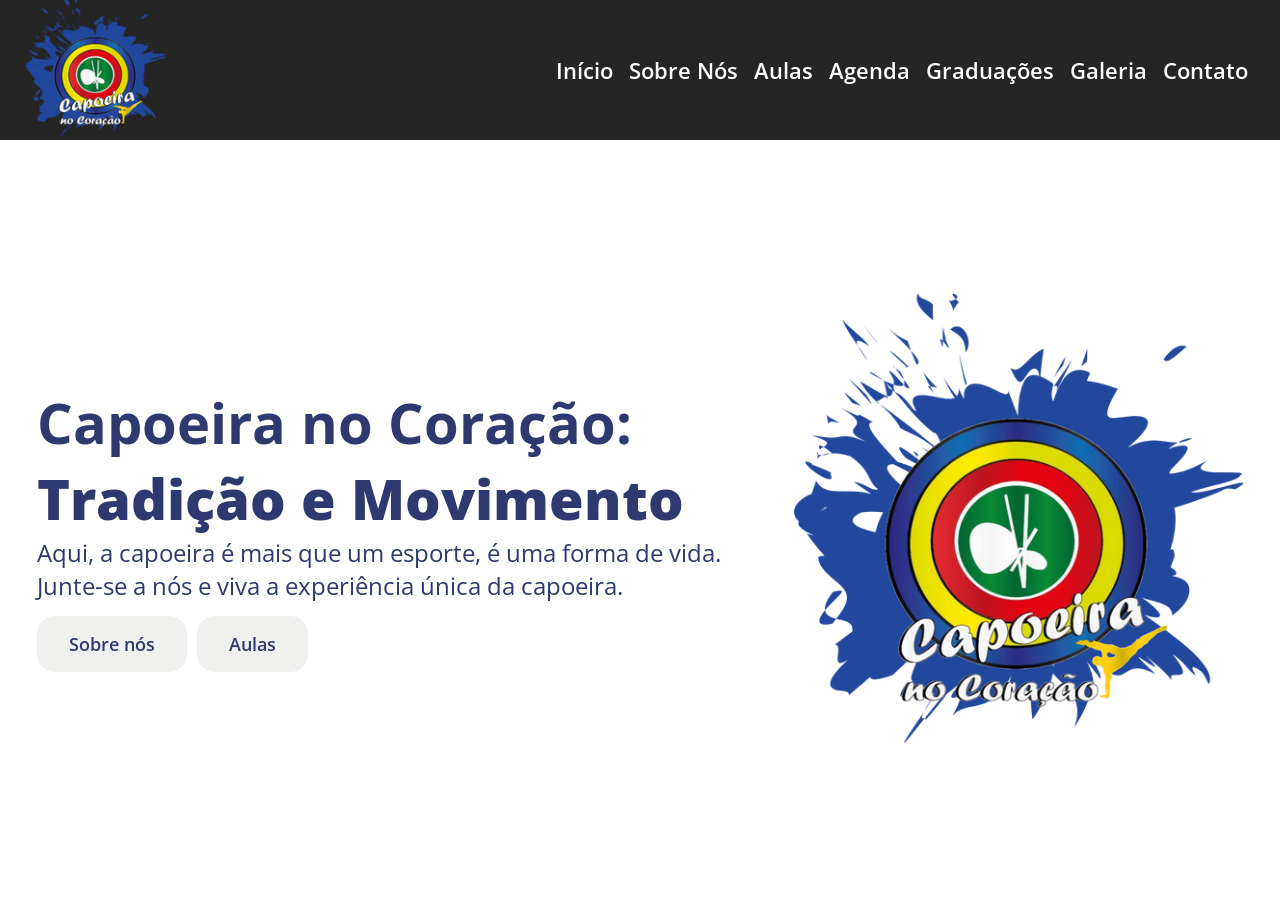
<file: index.html>
<!DOCTYPE html>
<html lang="pt-BR">
<head>
    <meta charset="UTF-8">
    <meta name="viewport" content="width=device-width, initial-scale=1.0">
    <link rel="stylesheet" href="/src/css/index.css">
    <link rel="icon" type="image/png" href="/src/img/logo/001.png">
    <link rel="stylesheet" href="https://cdn.jsdelivr.net/npm/bootstrap-icons@1.11.3/font/bootstrap-icons.min.css">
    <title>Capoeira no Coração</title>
</head>
<body>
    <header class="header-desktop">
        <figure>
            <img src="/src/img/logo/001.png" alt="Logo Capoeira no Coração">
        </figure>
        <nav>
            <ul>
                <a href="#">Início</a>
                <a href="#">Sobre Nós</a>
                <a href="#">Aulas</a>
                <a href="#">Agenda</a>
                <a href="#">Graduações</a>
                <a href="#">Galeria</a>
                <a href="#">Contato</a>
            </ul>
        </nav>
    </header>
    <header class="header-mobile">
        <figure>
            <img src="/src/img/logo/001.png" alt="Logo Capoeira no Coração">
        </figure>
        <!-- Botão de menu (ícone hamburguer) -->
        <a href="#" class="menu-toggle-open"><i class="bi bi-list"></i></a>
        
        <!-- Navegação (ul com links dentro de li) -->
        <nav>
            <a href="#" class="menu-toggle-close"><i class="bi bi-x-lg"></i></a>
            <ul>
                <a href="#">Início</a>
                <a href="#">Sobre Nós</a>
                <a href="#">Aulas</a>
                <a href="#">Agenda</a>
                <a href="#">Graduações</a>
                <a href="#">Galeria</a>
                <a href="#">Contato</a>
            </ul>
        </nav>
    </header>
    
    <section class="conteudo-inicio">
        <div>
            <h1>Capoeira no Coração:<br><span>Tradição e Movimento</span></h1>
            <p>Aqui, a capoeira é mais que um esporte, é uma forma de vida. <br>Junte-se a nós e viva a experiência única da capoeira.</p>
            <div class="inicio-botoes" style="margin-top: 30px;">
                <a href="#">Sobre nós</a>
                <a href="#">Aulas</a>
            </div>
        </div>
        <div>
            <figure>
                <img src="/src/img/logo/002.png" alt="Logo Capoeira no Coração">
            </figure>
        </div>
    </section>
    <script src="/src/js/index.js"></script>
</body>
</html>
</file>
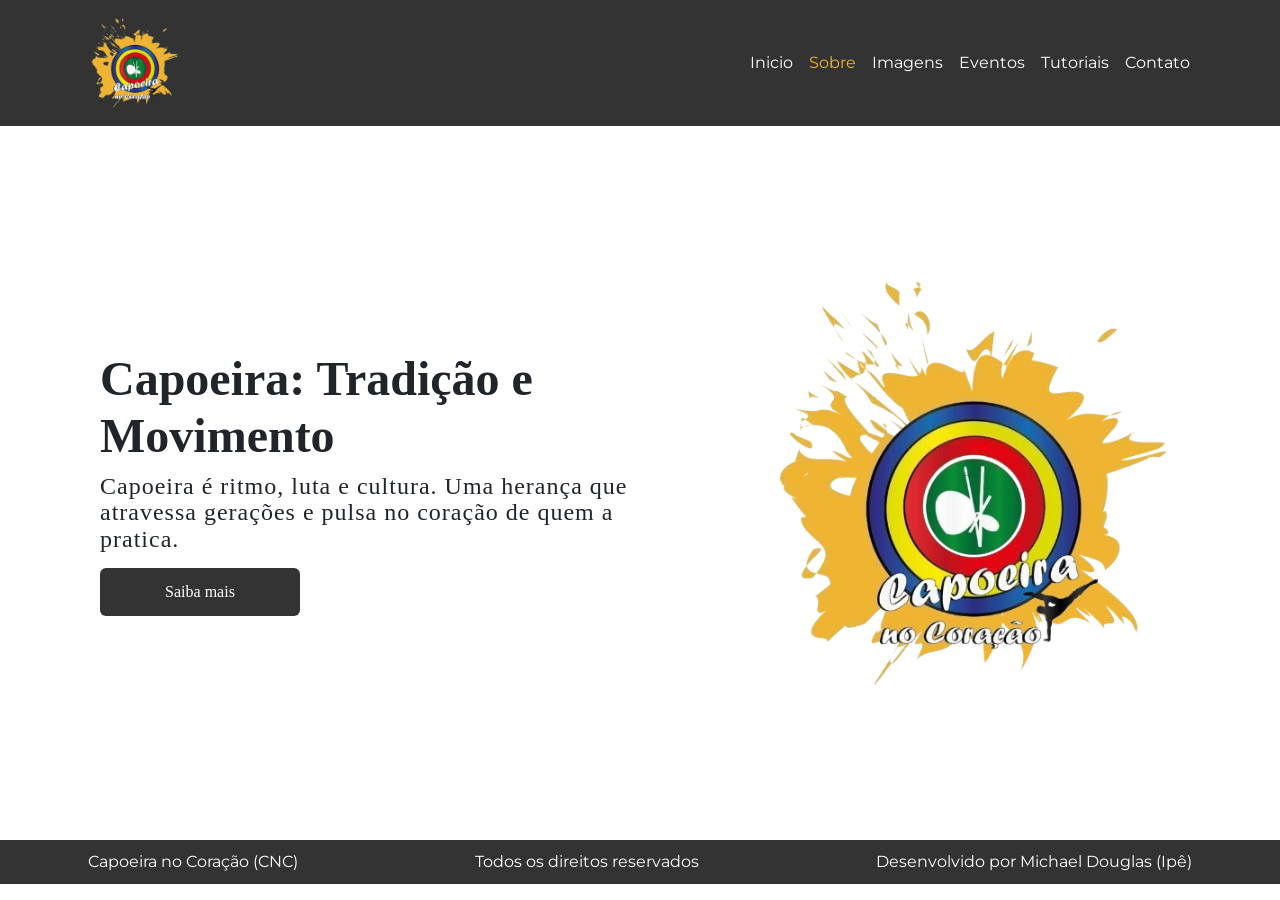
<file: sobre.html>
<!DOCTYPE html>
<html lang="pt-BR">
<head>
    <meta charset="UTF-8">
    <meta name="viewport" content="width=device-width, initial-scale=1.0">
    <link rel="stylesheet" href="/src/css/sobre.css">
    <link rel="shortcut icon" href="/src/img/logo4.png" type="image/x-icon">
    <link href="https://cdn.jsdelivr.net/npm/bootstrap@5.3.3/dist/css/bootstrap.min.css" rel="stylesheet" integrity="sha384-QWTKZyjpPEjISv5WaRU9OFeRpok6YctnYmDr5pNlyT2bRjXh0JMhjY6hW+ALEwIH" crossorigin="anonymous">
    <title>Capoeira no Coração - Sobre</title>
</head>
<body>
    <header>
        <nav class="navbar navbar-expand-lg">
            <div class="container d-flex justify-content-between align-items-center">
                <a class="navbar-brand" href="/index.html">
                    <img src="/src/img/logo4.png" alt="Logo Capoeira no Coração">
                </a>
                <button class="navbar-toggler" type="button" data-bs-toggle="collapse" data-bs-target="#navbarNav" aria-controls="navbarNav" aria-expanded="false" aria-label="Toggle navigation">
                    <span class="navbar-toggler-icon"></span>
                </button>
                <div class="collapse navbar-collapse" id="navbarNav">
                    <ul class="navbar-nav ms-auto">
                        <li class="nav-item">
                            <a class="nav-link" aria-current="page" href="/index.html">Inicio</a>
                        </li>
                        <li class="nav-item">
                            <a class="nav-link active" href="/sobre.html">Sobre</a>
                        </li>
                        <li class="nav-item">
                            <a class="nav-link" href="/imagens.html">Imagens</a>
                        </li>
                        <li class="nav-item">
                            <a class="nav-link" href="/eventos.html">Eventos</a>
                        </li>
                        <li class="nav-item">
                            <a class="nav-link" href="/tutoriais.html">Tutoriais</a>
                        </li>
                        <li class="nav-item">
                            <a class="nav-link" href="/contato.html">Contato</a>
                        </li>
                    </ul>
                </div>
            </div>
        </nav>
    </header>

    <main>
        <section class="secao1">
            <div class="container cont1">
                <h2>Capoeira: Tradição e Movimento</h2>
                <p>Capoeira é ritmo, luta e cultura. Uma herança que atravessa gerações e pulsa no coração de quem a pratica.</p>
                <a href="#">Saiba mais</a>
            </div>
            <div class="container cont2">
                <img src="/src/img/logo4.png" alt="Logo Capoeira no Coração">
            </div>
        </section>
    </main>

    <footer>
        <p class="footer-title">Capoeira no Coração (CNC)</p>
        <p>Todos os direitos reservados</p>
        <p>Desenvolvido por Michael Douglas (Ipê)</p>
    </footer> 

    <script src="https://cdn.jsdelivr.net/npm/bootstrap@5.3.3/dist/js/bootstrap.bundle.min.js" integrity="sha384-YvpcrYf0tY3lHB60NNkmXc5s9fDVZLESaAA55NDzOxhy9GkcIdslK1eN7N6jIeHz" crossorigin="anonymous"></script>

</body>
</html>
</file>
<file: src/css/sobre.css>
@import url('https://fonts.googleapis.com/css2?family=Montserrat:wght@400;700&display=swap');

*{
    padding: 0;
    margin: 0;
    box-sizing: border-box;
}

/* Estilo da barra de navegação */
.navbar {
    background-color: #333;
    font-family: 'Montserrat', sans-serif; /* Adiciona a fonte ao menu */
}

/* Botão de menu no mobile */
.navbar-toggler {
    border: 2px solid white; /* Borda do botão */
    transition: border 0.3s ease-in-out, background-color 0.3s ease-in-out;
}

/* Ícone do botão de menu no mobile */
.navbar-toggler .navbar-toggler-icon {
    background-image: url("data:image/svg+xml;charset=utf8,%3Csvg xmlns='http://www.w3.org/2000/svg' viewBox='0 0 30 30'%3E%3Cpath stroke='rgba%28255,255,255,1%29' stroke-width='2' d='M4 7h22M4 15h22M4 23h22'/%3E%3C/svg%3E");
}

/* Botão ativo */
.navbar-toggler:focus,
.navbar-toggler:active {
    border-color: #efb432; /* Borda ativa */
    background-color: #efb432;
}

/* Links do menu */
.navbar-nav .nav-link {
    color: white; /* Cor dos links */
    transition: color 0.3s ease-in-out; /* Suavização na transição */
    font-family: 'Montserrat', sans-serif; /* Aplica a fonte aos links */
}

/* Hover no link */
.navbar-nav .nav-link:hover {
    color: #efb432; /* Cor de hover */
}

/* Link ativo */
header .navbar-nav .nav-link.active {
    color: #efb432; /* Cor do link ativo */
}

main .secao1{
    width: 100%;
    height: 86.3vh;
    background-color: white;
    display: flex;
    justify-content:space-around;
    align-self: center;
}

main .secao1 .container{
    width: 50%;
    display: flex;
    justify-content: center;
    align-self: center;
    flex-direction: column;
}

main .container h2{
    font-family: "Poppins", serif;
    font-weight: 900;
    font-style: normal;
    font-size: 3rem;
    width: 450px;
}

main .container p{
    font-family: "Poppins", serif;
    font-weight: 400;
    font-style: normal;
    font-size: 1.5rem;
    width: 550px;
    letter-spacing: 1px; /* Ajusta o espaçamento entre as letras */
    line-height: 1.1;
}

main .cont1{
    padding: 0px 100px;
}

main .cont2{
    display: flex;
    justify-content: center;
    align-items: center;
}

main .cont1 a{
    background-color: #333;
    width: 200px;
    display: flex;
    justify-content: center;
    align-items: center;
    border-radius: 6px;
    padding: 12px 12px;
    text-decoration: none;
    color: white;
    transition: 0.8s;
    font-family: "Poppins", serif;
    font-weight: 500;
    font-style: normal;
}

main .cont1 a:hover{
    background-color: #efb432;
}

main .cont2 img{
    width: 500px;
    height: auto;
}

/* Ajustes gerais */
.navbar-brand img {
    width: 100px;
    height: auto;
    
}

footer {
    display: flex;
    justify-content: space-around;
    background-color: #333; /* Cor de fundo */
    color: white; /* Cor do texto */
    text-align: center; /* Centraliza o texto */
    padding: 0px 0; /* Espaçamento interno */
    font-family: 'Montserrat', sans-serif; /* Usa a fonte Montserrat */
}

/* Estilo padrão para mobile (cascata) */
footer p {
    margin: 10px 0; /* Espaçamento vertical entre parágrafos */
}
/* Estilo para telas 1366 */
@media (max-width: 1400px) {
    main .secao1{
        width: 100%;
        height: 79.3vh;
        background-color: white;
    }

    main .cont2 img{
        width: 450px;
        height: auto;
    }
}

/* Estilo dos links no modo mobile */
@media (max-width: 768px) {
    
    .navbar-nav {
        display: flex;
        justify-content: space-between;
        flex-direction: column; /* Coloca os links um abaixo do outro */
        align-items: center; /* Centraliza os links horizontalmente */
        text-align: center;
        gap: 10px; /* Espaçamento entre os itens */
    }

    .navbar-collapse {
        justify-content: right; /* Centraliza o menu */
    }

    .navbar-brand img {
        width: 80px;
    }

    footer {
        display: flex; /* Usando Flexbox */
        justify-content: space-between; /* Espaçamento entre os itens */
        flex-direction: column;
        align-items: center; /* Alinha verticalmente */
        padding: 20px; /* Ajuste o padding conforme necessário */
    }

    footer p {
        margin: 0; /* Remove margens para alinhamento adequado */
    }

    .footer-title {
        display: none; /* Oculta o parágrafo "Capoeira no Coração (CNC)" */
    }

    main .secao1{
        width: 100%;
        height: 80vh;
        background-color: white;
    }

    main .cont1{
        z-index: 2;
        padding: 0px 0px;
        display: flex;
        justify-content: center;
        align-items: center;
    }

    main .cont2{
        z-index: 1;
        position: absolute;
    }

    main .cont1 h2, 
    main .cont1 p{
        text-align: center;
    }

    main .cont1 h2{
        font-size: 1.8rem;
    }

    main .cont1 p{
        font-size: 1rem;
        width: 350px;
    }

    main .cont2 img{
        opacity: 0.2;
    }

}
</file>
<file: src/css/index.css>
@import url('https://fonts.googleapis.com/css2?family=Open+Sans:ital,wght@0,300..800;1,300..800&display=swap');
@import url("https://cdn.jsdelivr.net/npm/bootstrap-icons@1.11.3/font/bootstrap-icons.min.css");

*{
    padding: 0;
    margin: 0;
    box-sizing: border-box;
}

.header-desktop{
    width: 100%;
    height: 140px;
    background-color: #252525;
    display: flex;
    justify-content:space-between;
    align-items: center;
    padding: 0px 2%;
    position: fixed;
}

.header-desktop figure img{
    width: 140px;
    height: 140px;
}

/* Estilo básico para o link */
.header-desktop nav a {
    font-family: "Open Sans", sans-serif;
    font-optical-sizing: auto;
    font-size: 22px;
    font-weight: 600;
    font-style: normal;
    color: white;
    list-style: none;
    text-decoration: none;
    margin: 0px 6px;
    position: relative; /* Necessário para o pseudo-elemento ::after */
    transition: 0.3s;
}

/* Efeito ao passar o mouse */
.header-desktop nav a:hover {
    color: #106EB5; /* Garante que a cor do texto continue branca */
}

/* Adiciona o sublinhado da esquerda para a direita */
.header-desktop nav a::after {
    content: ''; /* Necessário para criar o pseudo-elemento */
    position: absolute;
    bottom: 0;
    left: 0;
    width: 100%; /* O sublinhado será do tamanho total do link */
    height: 3px; /* Espessura do sublinhado */
    background-color: #106EB5; /* Cor do sublinhado */
    transform: scaleX(0); /* Inicialmente o sublinhado não é visível */
    transform-origin: bottom right; /* Começa da direita e se expande para a esquerda */
    transition: transform 0.3s ease-out; /* Efeito suave de transição */
}

/* Quando o mouse passa sobre o link */
.header-desktop nav a:hover::after {
    transform: scaleX(1); /* O sublinhado aparece da esquerda para a direita */
    transform-origin: bottom left; /* Agora o sublinhado se expande da esquerda para a direita */
}

.header-mobile{
    display: none;
}

.conteudo-inicio{
    width: 100%;
    height: 100vh;
    padding-top: 140px;
    display: flex;
    justify-content: space-around;
    align-items: center;
}

.conteudo-inicio figure img{
    width: 450px;
    height: 450px;
}

.conteudo-inicio h1{
    font-family: "Open Sans", sans-serif;
    font-optical-sizing: auto;
    font-size: 56px;
    font-weight: 700;
    font-style: normal;
    color: #2e3a6f;
}

.conteudo-inicio span{
    font-weight: 800;
}

.conteudo-inicio p{
    font-family: "Open Sans", sans-serif;
    font-optical-sizing: auto;
    font-size: 24px;
    font-weight: 400;
    font-style: normal;
    color: #2e3a6f;
}

.conteudo-inicio a{
    padding: 16px 32px;
    margin-right: 6px;
    background-color: #f0f1ef;
    border-radius: 18px;
    color: #2e3a6f;
    text-decoration: none;
    font-family: "Open Sans", sans-serif;
    font-optical-sizing: auto;
    font-size: 18px;
    font-weight: 600;
    font-style: normal;
    transition: 0.3s;
}

.conteudo-inicio a:hover{
    background-color: #106EB5;
    color: white;
}

/* Media Query para dispositivos móveis */
@media only screen and (max-width: 768px) {
    .header-desktop {
        display: none; /* Esconde o cabeçalho desktop em dispositivos móveis */
    }

    .header-mobile {
        background-color: #252525;
        display: flex;
        justify-content:space-between;
        align-items: center;
        padding: 0px 5%;
        position: fixed;
        width: 100%;
    }
    .header-mobile nav{
        display: none;
        justify-content: center;
        align-items: center;
        flex-direction: column;
        position: absolute;
        width: 100%;
        height: 100vh;
        background-color: #252525;
        top: 0;
        left: 0;
    }

    .header-mobile nav a {
        font-family: "Open Sans", sans-serif;
        font-optical-sizing: auto;
        font-size: 22px;
        font-weight: 600;
        font-style: normal;
        color: white;
        list-style: none;
        text-decoration: none;
        margin: 6px 0px;
        position: relative; /* Necessário para o pseudo-elemento ::after */
        transition: 0.3s;
    }
    
    /* Efeito ao passar o mouse */
    .header-mobile nav a:hover {
        color: #106EB5; /* Garante que a cor do texto continue branca */
    }

    .header-mobile nav a:focus {
        color: #106EB5; /* Garante que a cor do texto continue branca */
    }

    .header-mobile nav ul{
        display: flex;
        flex-direction: column;
        align-items: center;
    }

    .header-mobile nav .menu-toggle-close{
        position: fixed;
        top: 0;
        right: 0;
        margin-right: 5%;
        margin-top: 5%;
    }

    .header-mobile .menu-toggle-open{
        font-family: "Open Sans", sans-serif;
        font-optical-sizing: auto;
        font-size: 40px;
        font-weight: 600;
        font-style: normal;
        color: white;
        list-style: none;
        text-decoration: none;
        margin: 6px 0px;
        position: relative; /* Necessário para o pseudo-elemento ::after */
        transition: 0.3s;
    }

    /* Efeito ao passar o mouse */
    .header-mobile.menu-toggle-open:hover {
        color: #106EB5; /* Garante que a cor do texto continue branca */
    }

    .header-mobile.menu-toggle-open:focus {
        color: #106EB5; /* Garante que a cor do texto continue branca */
    }

    .conteudo-inicio{
        width: 100%;
        height: 100vh;
        padding-top: 140px;
        display: flex;
        justify-content: space-around;
        align-items: center;
    }
    
    .conteudo-inicio figure img{
        width: 450px;
        height: 450px;
        display: none;
    }
    
    .conteudo-inicio h1{
        font-family: "Open Sans", sans-serif;
        font-optical-sizing: auto;
        font-size: 28px;
        font-weight: 700;
        font-style: normal;
        color: #2e3a6f;
        text-align: center;
        margin: 12px 2px;
    }
    
    .conteudo-inicio span{
        font-weight: 800;
    }
    
    .conteudo-inicio p{
        font-family: "Open Sans", sans-serif;
        font-optical-sizing: auto;
        font-size: 17px;
        font-weight: 400;
        font-style: normal;
        color: #2e3a6f;
        margin: 0 12px;
        text-align: center;
    }
    
    .conteudo-inicio a{
        padding: 16px 32px;
        margin-right: 6px;
        background-color: #f0f1ef;
        border-radius: 18px;
        color: #2e3a6f;
        text-decoration: none;
        font-family: "Open Sans", sans-serif;
        font-optical-sizing: auto;
        font-size: 18px;
        font-weight: 600;
        font-style: normal;
        transition: 0.3s;
    }
    
    .conteudo-inicio a:hover{
        background-color: #106EB5;
        color: white;
    }

    .inicio-botoes{
        display: flex;
        justify-content: center;
        align-items: center;
    }

}
</file>
